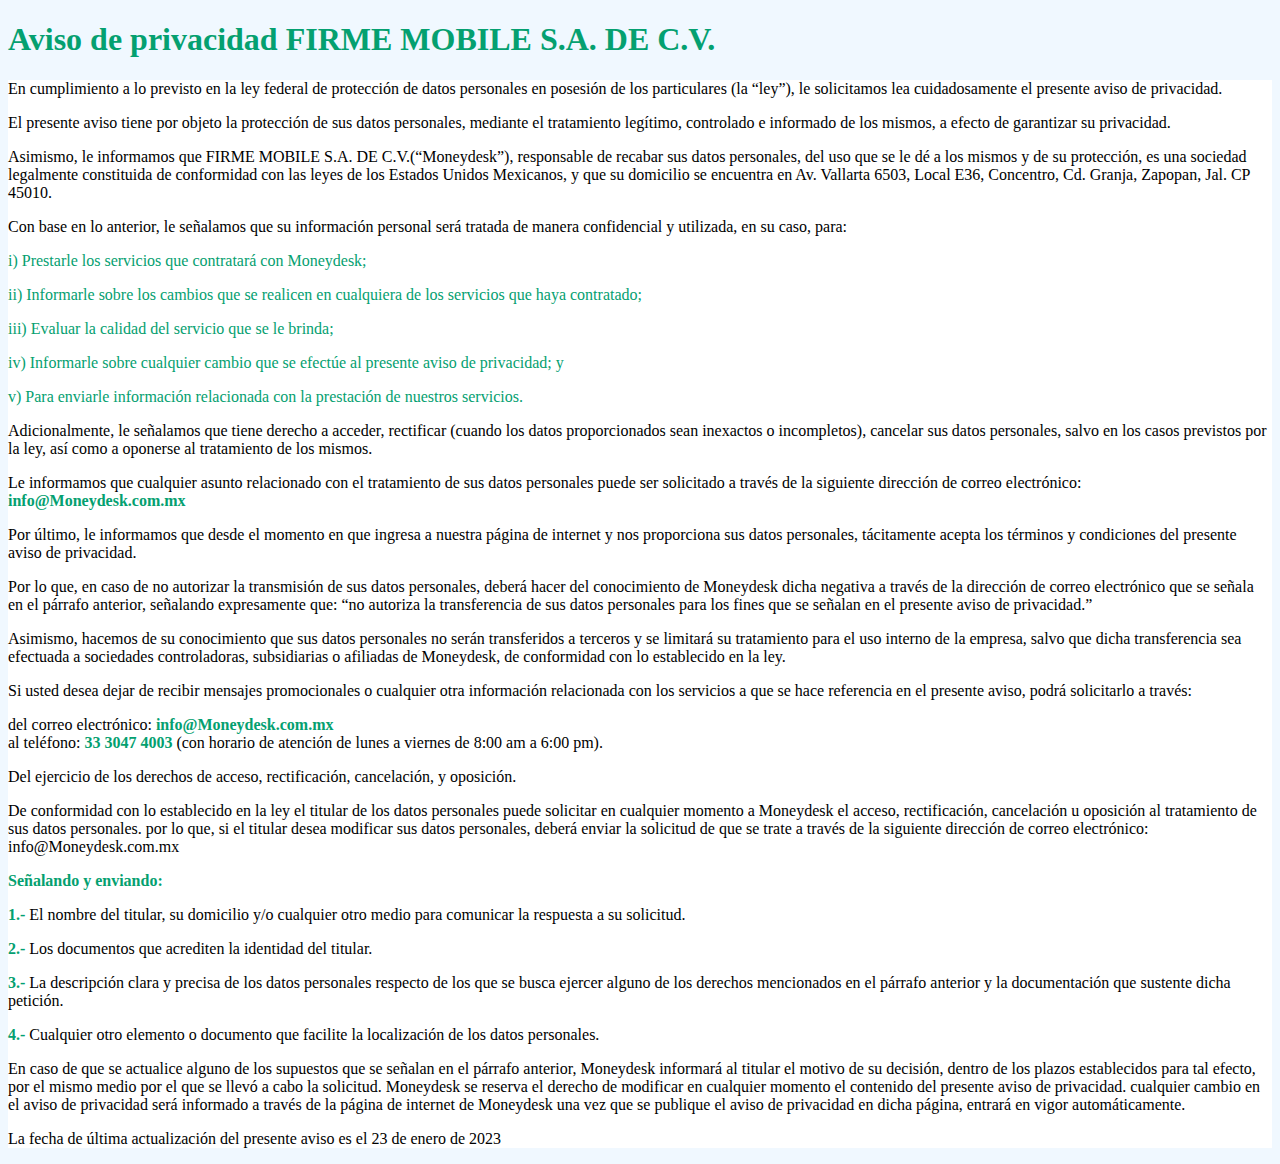
<file: html/Avisoprivacidad.html>
<!DOCTYPE html>
<html lang="en">

<head>
    <meta charset="UTF-8">
    <meta http-equiv="X-UA-Compatible" content="IE=edge">
    <meta name="viewport" content="width=device-width, initial-scale=1.0">
    <title>Aviso de privacidad Moneydesk</title>
    <link href="https://cdn.jsdelivr.net/npm/bootstrap@5.0.2/dist/css/bootstrap.min.css" rel="stylesheet"
        integrity="sha384-EVSTQN3/azprG1Anm3QDgpJLIm9Nao0Yz1ztcQTwFspd3yD65VohhpuuCOmLASjC" crossorigin="anonymous">
       <!--  <link rel="stylesheet" href="Css/Style.css"> -->
       <link rel="stylesheet" href="Vistas/Css/Style.css">
</head>

<body>
    <div class="container">
        <div class="row mt-5 justify-content-center">
            <div class="col-10 m-5 col-tittle">
                <h1 class="titulo">
                    <strong>Aviso de privacidad FIRME MOBILE S.A. DE C.V.</strong>
                </h1>
            </div>
        </div>
        <div class="row justify-content-center">
            <div class="col-11 p-4 col-parrafo rounded-1">
                <p>En cumplimiento a lo previsto en la ley federal de protección de datos personales en
                    posesión de los particulares (la “ley”), le solicitamos lea cuidadosamente el presente
                    aviso de privacidad. </p>

                <p>El presente aviso tiene por objeto la protección de sus datos personales, mediante
                    el tratamiento legítimo, controlado e informado de los mismos, a efecto de
                    garantizar su privacidad.</p>

                <p>Asimismo, le informamos que FIRME MOBILE S.A. DE C.V.(“Moneydesk”), responsable de
                    recabar sus datos personales, del uso que se le dé a los mismos y de su protección, es
                    una sociedad legalmente constituida de conformidad con las leyes de los Estados
                    Unidos Mexicanos, y que su domicilio se encuentra en Av. Vallarta 6503, Local E36,
                    Concentro, Cd. Granja, Zapopan, Jal. CP 45010.</p>

                <p>Con base en lo anterior, le señalamos que su información personal será tratada de
                    manera confidencial y utilizada, en su caso, para:
                </p>
                <p class="titulo">i) Prestarle los servicios que contratará con Moneydesk;</p>
                <p class="titulo">ii) Informarle sobre los cambios que se realicen en cualquiera de los servicios que
                    haya contratado;</p>
                <p class="titulo">iii) Evaluar la calidad del servicio que se le brinda;</p>
                <p class="titulo">iv) Informarle sobre cualquier cambio que se efectúe al presente aviso de privacidad;
                    y</p>
                <p class="titulo">v) Para enviarle información relacionada con la prestación de nuestros servicios.</p>
                <p>Adicionalmente, le señalamos que tiene derecho a acceder, rectificar (cuando los
                    datos proporcionados sean inexactos o incompletos), cancelar sus datos
                    personales, salvo en los casos previstos por la ley, así como a oponerse al
                    tratamiento de los mismos.</p>
                <p>Le informamos que cualquier asunto relacionado con el tratamiento de sus datos
                    personales puede ser solicitado a través de la siguiente dirección de correo
                    electrónico: <br>
                    <strong class="titulo">
                        info@Moneydesk.com.mx
                    </strong>
                </p>

                <p>Por último, le informamos que desde el momento en que ingresa a nuestra página de
                    internet y nos proporciona sus datos personales, tácitamente acepta los términos y
                    condiciones del presente aviso de privacidad.</p>
                <p>Por lo que, en caso de no autorizar la transmisión de sus datos personales, deberá
                    hacer del conocimiento de Moneydesk dicha negativa a través de la dirección de correo
                    electrónico que se señala en el párrafo anterior, señalando expresamente que:
                    “no autoriza la transferencia de sus datos personales para los fines que se señalan en el
                    presente aviso de privacidad.”</p>

                <p>Asimismo, hacemos de su conocimiento que sus datos personales no serán
                    transferidos a terceros y se limitará su tratamiento para el uso interno de la
                    empresa, salvo que dicha transferencia sea efectuada a sociedades controladoras,
                    subsidiarias o afiliadas de Moneydesk, de conformidad con lo establecido en la ley.</p>

                <p>Si usted desea dejar de recibir mensajes promocionales o cualquier otra información
                    relacionada con los servicios a que se hace referencia en el presente aviso, podrá
                    solicitarlo a través:</p>

                <p>del correo electrónico: <strong class="titulo">info@Moneydesk.com.mx</strong><br>
                    al teléfono: <strong class="titulo">33 3047 4003</strong> (con horario de atención de lunes a
                    viernes de 8:00 am a 6:00 pm).</p>
                <p>Del ejercicio de los derechos de acceso, rectificación, cancelación, y oposición.</p>
                <p>De conformidad con lo establecido en la ley el titular de los datos personales puede
                    solicitar en cualquier momento a Moneydesk el acceso, rectificación, cancelación u
                    oposición al tratamiento de sus datos personales. por lo que, si el titular desea
                    modificar sus datos personales, deberá enviar la solicitud de que se trate a través
                    de la siguiente dirección de correo electrónico:
                    info@Moneydesk.com.mx</p>
                <p class="titulo"><strong>Señalando y enviando:</strong></p>
                <p><strong class="titulo">1.-</strong> El nombre del titular, su domicilio y/o cualquier otro medio para
                    comunicar la
                    respuesta a su solicitud.</p>
                <p><strong class="titulo">2.-</strong> Los documentos que acrediten la identidad del titular.</p>
                <p><strong class="titulo">3.-</strong> La descripción clara y precisa de los datos personales respecto
                    de los que se busca
                    ejercer alguno de los derechos mencionados en el párrafo anterior y la documentación
                    que sustente dicha petición.</p>
                <p><strong class="titulo">4.-</strong> Cualquier otro elemento o documento que facilite la localización
                    de los datos
                    personales.</p>
                <p>En caso de que se actualice alguno de los supuestos que se señalan en el párrafo
                    anterior, Moneydesk informará al titular el motivo de su decisión, dentro de los plazos
                    establecidos para tal efecto, por el mismo medio por el que se llevó a cabo la
                    solicitud. Moneydesk se reserva el derecho de modificar en cualquier momento el
                    contenido del presente aviso de privacidad. cualquier cambio en el aviso de
                    privacidad será informado a través de la página de internet de Moneydesk una vez que
                    se publique el aviso de privacidad en dicha página, entrará en vigor
                    automáticamente.</p>
                <p>La fecha de última actualización del presente aviso es el 23 de enero de 2023</p>
            </div>
        </div>
        <div class="row m-5"></div>
    </div>

</body>

</html>
</file>
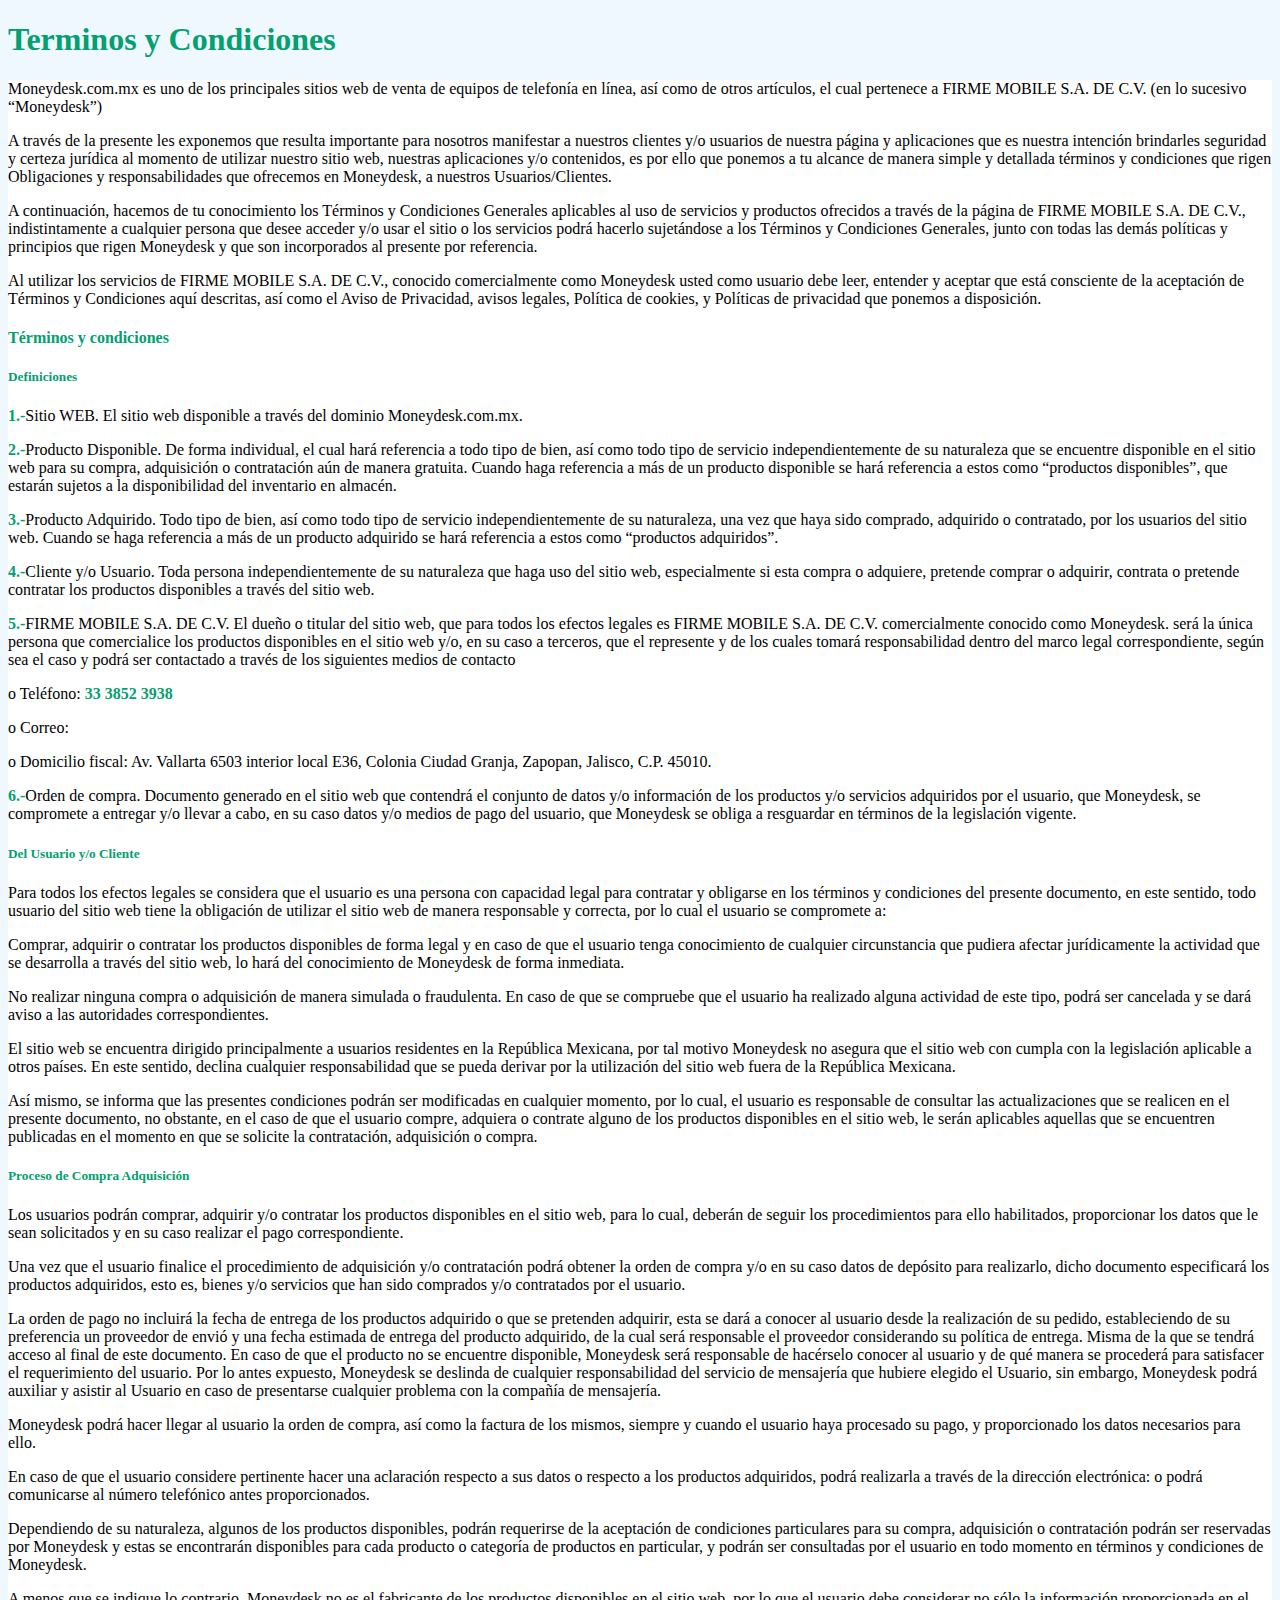
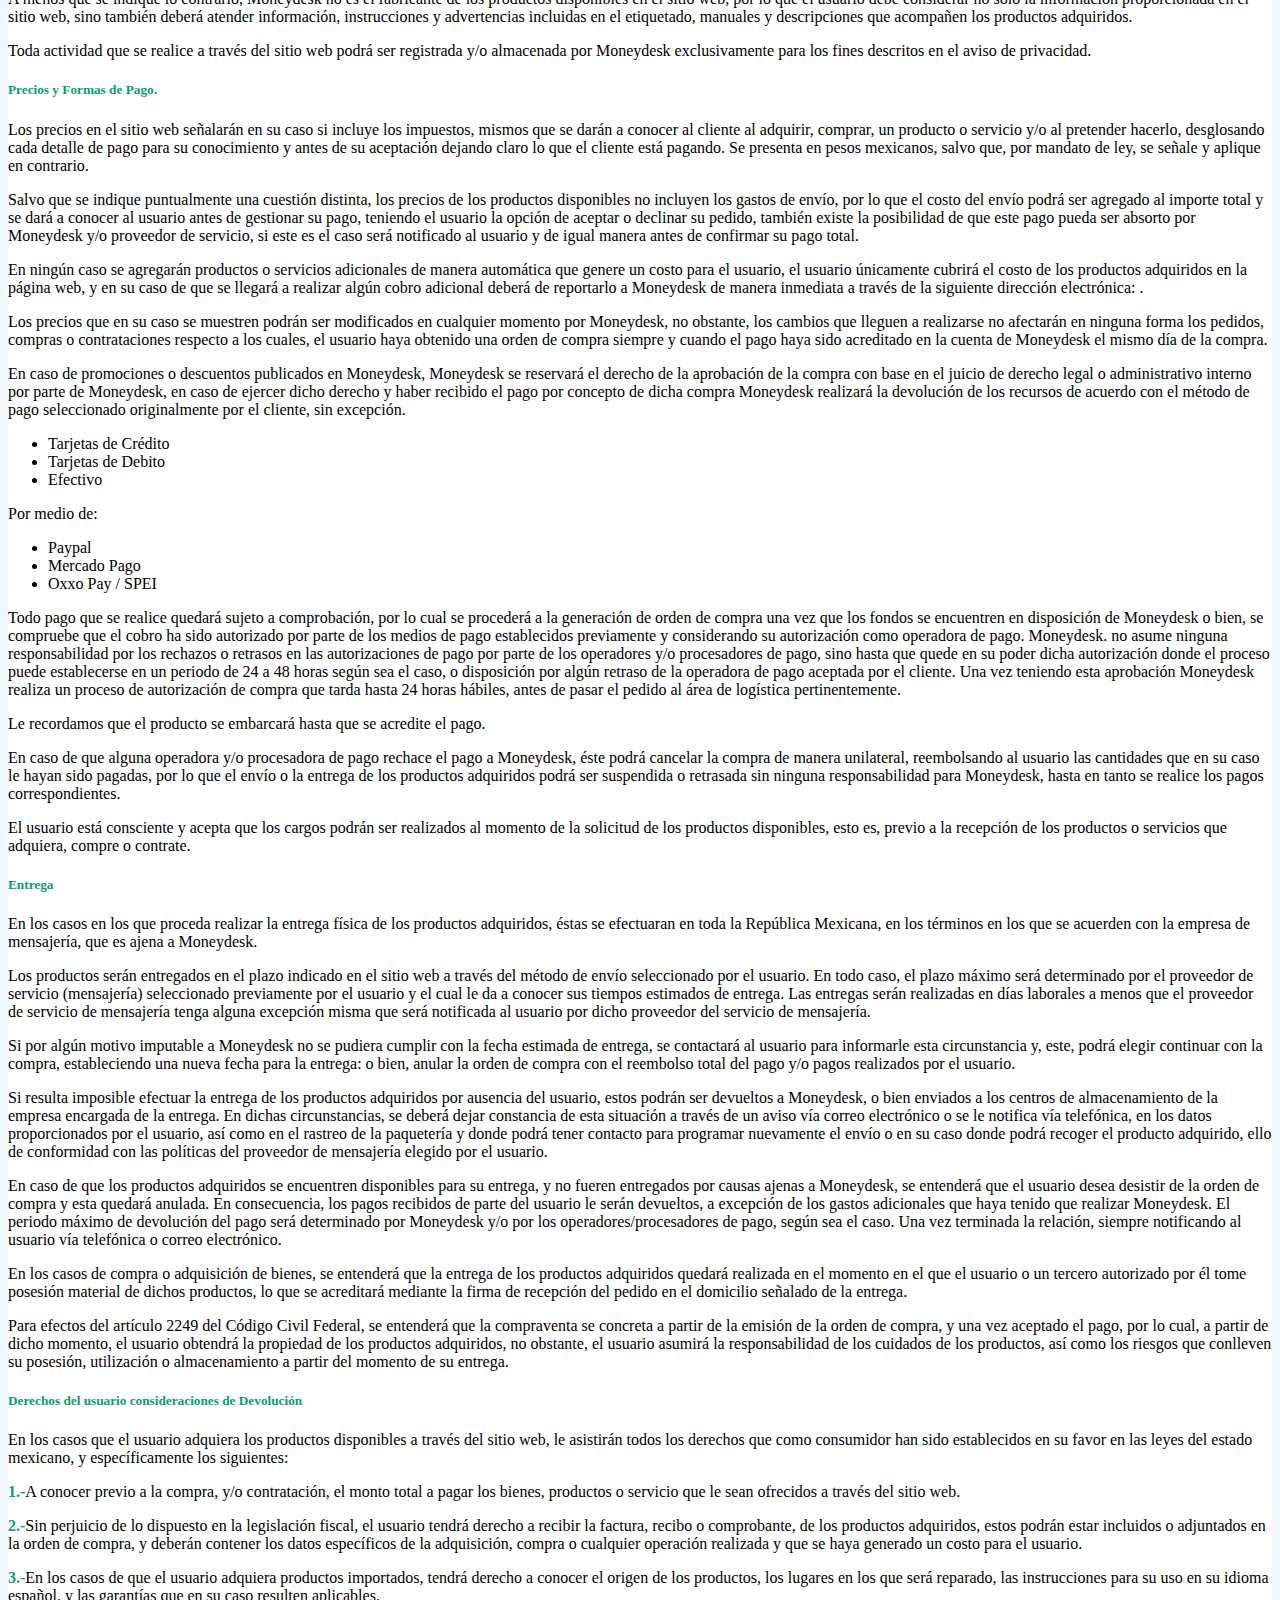
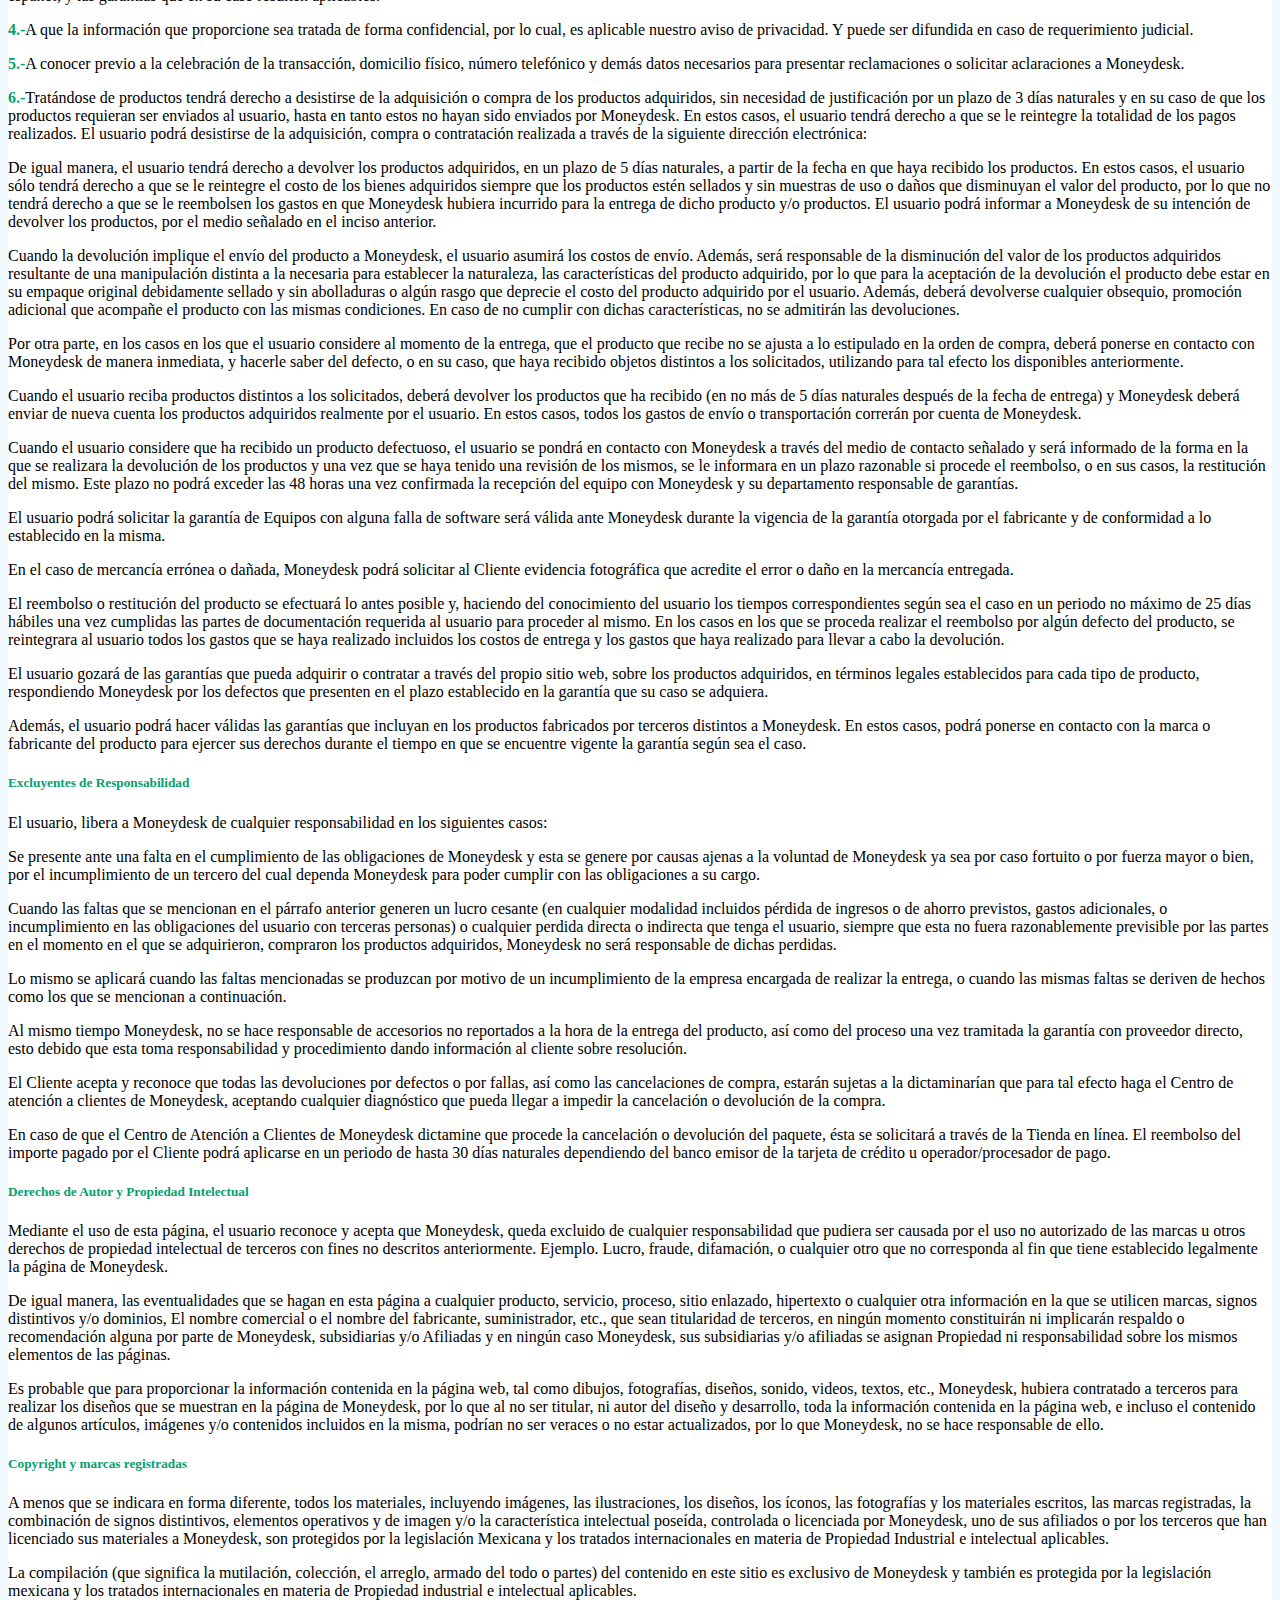
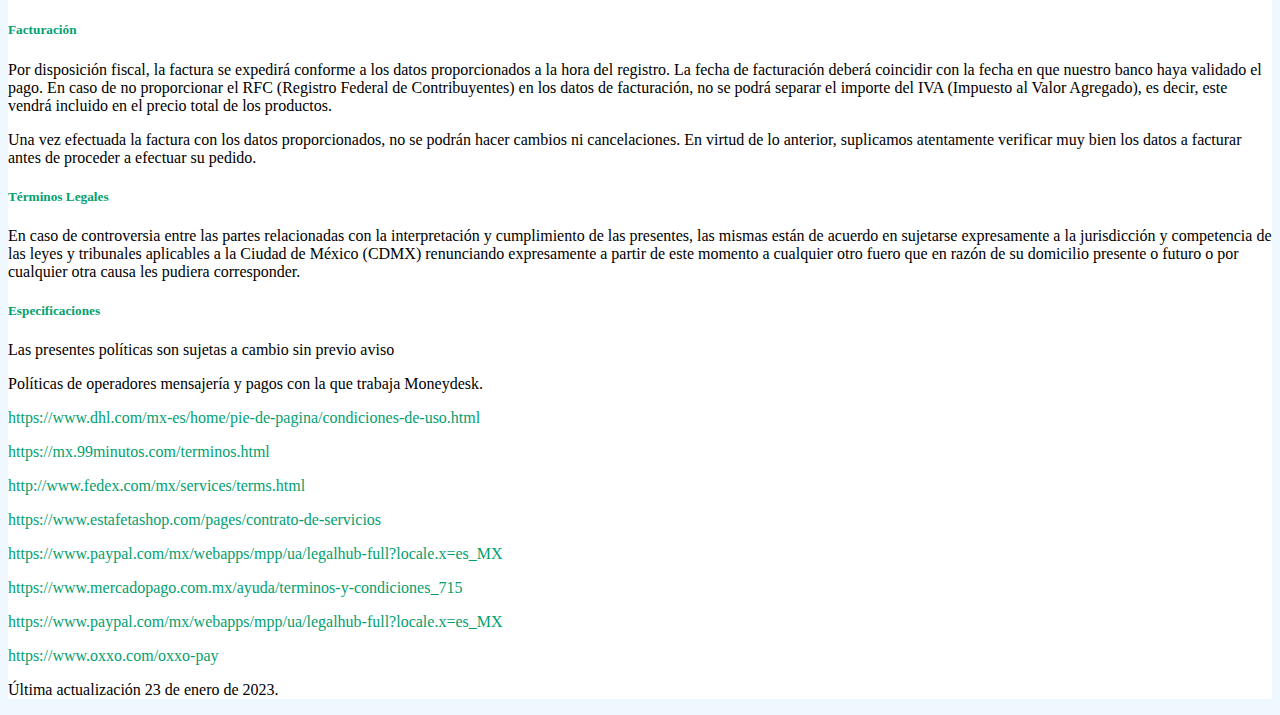
<file: html/terminosycondiciones.html>
<!DOCTYPE html>
<html lang="en">

<head>
    <meta charset="UTF-8">
    <meta http-equiv="X-UA-Compatible" content="IE=edge">
    <meta name="viewport" content="width=device-width, initial-scale=1.0">
    <title>Terminos y Condiciones</title>
    <link href="https://cdn.jsdelivr.net/npm/bootstrap@5.0.2/dist/css/bootstrap.min.css" rel="stylesheet"
        integrity="sha384-EVSTQN3/azprG1Anm3QDgpJLIm9Nao0Yz1ztcQTwFspd3yD65VohhpuuCOmLASjC" crossorigin="anonymous">

   <!--  <link rel="stylesheet" href="Css/Style.css"> -->
    <link rel="stylesheet" href="Vistas/Css/Style.css">
</head>

<body>
    <div class="container">
        <div class="row justify-content-center">
            <div class="col-5 m-5 col-tittle">
                <h1 class="titulo">
                    <strong>Terminos y Condiciones</strong>
                </h1>
            </div>
        </div>
        <div class="row justify-content-center">
            <div class="col-11 p-4 col-parrafo rounded">
                <p>Moneydesk.com.mx es uno de los principales sitios web de venta de equipos de telefonía en línea, así
                    como de otros artículos,
                    el cual pertenece a FIRME MOBILE  S.A. DE C.V. (en lo sucesivo “Moneydesk”)</p>
                <p>A través de la presente les exponemos que resulta importante para nosotros manifestar a nuestros
                    clientes y/o usuarios de
                    nuestra página y aplicaciones que es nuestra intención brindarles seguridad y certeza jurídica al
                    momento de utilizar
                    nuestro sitio web, nuestras aplicaciones y/o contenidos, es por ello que ponemos a tu alcance de
                    manera simple y detallada
                    términos y condiciones que rigen Obligaciones y responsabilidades que ofrecemos en Moneydesk, a
                    nuestros Usuarios/Clientes.</p>
                <p>A continuación, hacemos de tu conocimiento los Términos y Condiciones Generales aplicables al uso de
                    servicios y productos
                    ofrecidos a través de la página de FIRME MOBILE  S.A. DE C.V., indistintamente a cualquier persona
                    que desee acceder y/o usar el
                    sitio o los servicios podrá hacerlo sujetándose a los Términos y Condiciones Generales, junto con
                    todas las demás políticas
                    y principios que rigen Moneydesk y que son incorporados al presente por referencia.</p>

                <p>Al utilizar los servicios de FIRME MOBILE  S.A. DE C.V., conocido comercialmente como Moneydesk usted
                    como usuario debe leer, entender y
                    aceptar que está consciente de la aceptación de Términos y Condiciones aquí descritas, así como el
                    Aviso de Privacidad, avisos legales,
                    Política de cookies, y Políticas de privacidad que ponemos a disposición.</p>
                <h4 class="titulo">Términos y condiciones</h4>
                <h5 class="titulo">Definiciones</h5>
                <p><strong class="titulo">1.-</strong>Sitio WEB. El sitio web disponible a través del dominio
                    Moneydesk.com.mx.</p>
                <p><strong class="titulo">2.-</strong>Producto Disponible. De forma individual, el cual hará referencia
                    a todo tipo de bien, así como todo tipo de servicio
                    independientemente de su naturaleza que se encuentre disponible en el sitio web para su compra,
                    adquisición o contratación
                    aún de manera gratuita. Cuando haga referencia a más de un producto disponible se hará referencia a
                    estos como “productos disponibles”,
                    que estarán sujetos a la disponibilidad del inventario en almacén.</p>
                <p><strong class="titulo">3.-</strong>Producto Adquirido. Todo tipo de bien, así como todo tipo de
                    servicio independientemente de su naturaleza,
                    una vez que haya sido comprado, adquirido o contratado, por los usuarios del sitio web. Cuando se
                    haga referencia
                    a más de un producto adquirido se hará referencia a estos como “productos adquiridos”.</p>
                <p><strong class="titulo">4.-</strong>Cliente y/o Usuario. Toda persona independientemente de su
                    naturaleza que haga uso del sitio web, especialmente si esta
                    compra o adquiere, pretende comprar o adquirir, contrata o pretende contratar los productos
                    disponibles a través del sitio web.</p>
                <p><strong class="titulo">5.-</strong>FIRME MOBILE  S.A. DE C.V. El dueño o titular del sitio web, que
                    para todos los efectos legales es FIRME MOBILE  S.A. DE C.V.
                    comercialmente conocido como Moneydesk. será la única persona que comercialice los productos
                    disponibles en el sitio web y/o,
                    en su caso a terceros, que el represente y de los cuales tomará responsabilidad dentro del marco
                    legal correspondiente,
                    según sea el caso y podrá ser contactado a través de los siguientes medios de contacto</p>
                <p>o Teléfono: <strong class="titulo">33 3852 3938</strong></p>
                <p>o Correo:</p>
                <p>o Domicilio fiscal: Av. Vallarta 6503 interior local E36, Colonia Ciudad Granja, Zapopan, Jalisco,
                    C.P. 45010.</p>
                <p><strong class="titulo">6.-</strong>Orden de compra. Documento generado en el sitio web que contendrá
                    el conjunto de datos y/o información de los productos y/o
                    servicios adquiridos por el usuario, que Moneydesk, se compromete a entregar y/o llevar a cabo, en
                    su
                    caso datos y/o medios de pago del usuario,
                    que Moneydesk se obliga a resguardar en términos de la legislación vigente.</p>
                <h5 class="titulo">Del Usuario y/o Cliente</h5>
                <p>Para todos los efectos legales se considera que el usuario es una persona con capacidad legal para
                    contratar y
                    obligarse en los términos y condiciones del presente documento, en este sentido, todo usuario del
                    sitio web
                    tiene la obligación de utilizar el sitio web de manera responsable y correcta, por lo cual el
                    usuario se
                    compromete a:</p>
                <p>Comprar, adquirir o contratar los productos disponibles de forma legal y en caso de que el usuario
                    tenga
                    conocimiento de cualquier circunstancia que pudiera afectar jurídicamente la actividad que se
                    desarrolla a
                    través del sitio web, lo hará del conocimiento de Moneydesk de forma inmediata.</p>
                <p>No realizar ninguna compra o adquisición de manera simulada o fraudulenta. En caso de que se
                    compruebe que el
                    usuario ha realizado alguna actividad de este tipo, podrá ser cancelada y se dará aviso a las
                    autoridades
                    correspondientes.</p>
                <p>El sitio web se encuentra dirigido principalmente a usuarios residentes en la República Mexicana, por
                    tal motivo
                    Moneydesk no asegura que el sitio web con cumpla con la legislación aplicable a otros países. En
                    este
                    sentido,
                    declina cualquier responsabilidad que se pueda derivar por la utilización del sitio web fuera de la
                    República
                    Mexicana.</p>
                <p>Así mismo, se informa que las presentes condiciones podrán ser modificadas en cualquier momento, por
                    lo cual, el
                    usuario es responsable de consultar las actualizaciones que se realicen en el presente documento, no
                    obstante,
                    en el caso de que el usuario compre, adquiera o contrate alguno de los productos disponibles en el
                    sitio web, le
                    serán aplicables aquellas que se encuentren publicadas en el momento en que se solicite la
                    contratación,
                    adquisición o compra.</p>
                <h5 class="titulo">Proceso de Compra Adquisición</h5>
                <p>Los usuarios podrán comprar, adquirir y/o contratar los productos disponibles en el sitio web, para
                    lo cual,
                    deberán de seguir los procedimientos para ello habilitados, proporcionar los datos que le sean
                    solicitados y en
                    su caso realizar el pago correspondiente.</p>
                <p>Una vez que el usuario finalice el procedimiento de adquisición y/o contratación podrá obtener la
                    orden de compra
                    y/o en su caso datos de depósito para realizarlo, dicho documento especificará los productos
                    adquiridos, esto
                    es, bienes y/o servicios que han sido comprados y/o contratados por el usuario.</p>
                <p>La orden de pago no incluirá la fecha de entrega de los productos adquirido o que se pretenden
                    adquirir, esta se
                    dará a conocer al usuario desde la realización de su pedido, estableciendo de su preferencia un
                    proveedor de
                    envió y una fecha estimada de entrega del producto adquirido, de la cual será responsable el
                    proveedor
                    considerando su política de entrega. Misma de la que se tendrá acceso al final de este documento. En
                    caso de que
                    el producto no se encuentre disponible, Moneydesk será responsable de hacérselo conocer al usuario y
                    de
                    qué manera
                    se procederá para satisfacer el requerimiento del usuario. Por lo antes expuesto, Moneydesk se
                    deslinda
                    de
                    cualquier responsabilidad del servicio de mensajería que hubiere elegido el Usuario, sin embargo,
                    Moneydesk podrá
                    auxiliar y asistir al Usuario en caso de presentarse cualquier problema con la compañía de
                    mensajería.</p>
                <p>Moneydesk podrá hacer llegar al usuario la orden de compra, así como la factura de los mismos,
                    siempre y
                    cuando el
                    usuario haya procesado su pago, y proporcionado los datos necesarios para ello.</p>
                <p>En caso de que el usuario considere pertinente hacer una aclaración respecto a sus datos o respecto a
                    los
                    productos adquiridos, podrá realizarla a través de la dirección electrónica: o podrá
                    comunicarse al número telefónico antes proporcionados.</p>
                <p>Dependiendo de su naturaleza, algunos de los productos disponibles, podrán requerirse de la
                    aceptación de
                    condiciones particulares para su compra, adquisición o contratación podrán ser reservadas por
                    Moneydesk
                    y estas se
                    encontrarán disponibles para cada producto o categoría de productos en particular, y podrán ser
                    consultadas por
                    el usuario en todo momento en términos y condiciones de Moneydesk.</p>
                <p>A menos que se indique lo contrario, Moneydesk no es el fabricante de los productos disponibles en el
                    sitio web, por
                    lo que el usuario debe considerar no sólo la información proporcionada en el sitio web, sino también
                    deberá
                    atender información, instrucciones y advertencias incluidas en el etiquetado, manuales y
                    descripciones que
                    acompañen los productos adquiridos.</p>
                <p>Toda actividad que se realice a través del sitio web podrá ser registrada y/o almacenada por
                    Moneydesk
                    exclusivamente para los fines descritos en el aviso de privacidad.</p>
                <h5 class="titulo">Precios y Formas de Pago.</h5>
                <p>Los precios en el sitio web señalarán en su caso si incluye los impuestos, mismos que se darán a
                    conocer al
                    cliente al adquirir, comprar, un producto o servicio y/o al pretender hacerlo, desglosando cada
                    detalle de pago
                    para su conocimiento y antes de su aceptación dejando claro lo que el cliente está pagando. Se
                    presenta en pesos
                    mexicanos, salvo que, por mandato de ley, se señale y aplique en contrario.</p>
                <p>Salvo que se indique puntualmente una cuestión distinta, los precios de los productos disponibles no
                    incluyen los
                    gastos de envío, por lo que el costo del envío podrá ser agregado al importe total y se dará a
                    conocer al
                    usuario antes de gestionar su pago, teniendo el usuario la opción de aceptar o declinar su pedido,
                    también
                    existe la posibilidad de que este pago pueda ser absorto por Moneydesk y/o proveedor de servicio, si
                    este es el
                    caso será notificado al usuario y de igual manera antes de confirmar su pago total.</p>
                <p>En ningún caso se agregarán productos o servicios adicionales de manera automática que genere un
                    costo para el
                    usuario, el usuario únicamente cubrirá el costo de los productos adquiridos en la página web, y en
                    su caso de
                    que se llegará a realizar algún cobro adicional deberá de reportarlo a Moneydesk de manera inmediata
                    a
                    través de la
                    siguiente dirección electrónica: .</p>
                <p>Los precios que en su caso se muestren podrán ser modificados en cualquier momento por Moneydesk, no
                    obstante, los
                    cambios que lleguen a realizarse no afectarán en ninguna forma los pedidos, compras o contrataciones
                    respecto a
                    los cuales, el usuario haya obtenido una orden de compra siempre y cuando el pago haya sido
                    acreditado en la
                    cuenta de Moneydesk el mismo día de la compra.</p>
                <p>En caso de promociones o descuentos publicados en Moneydesk, Moneydesk se reservará el derecho de la
                    aprobación de la
                    compra con base en el juicio de derecho legal o administrativo interno por parte de Moneydesk, en
                    caso
                    de ejercer
                    dicho derecho y haber recibido el pago por concepto de dicha compra Moneydesk realizará la
                    devolución
                    de los
                    recursos de acuerdo con el método de pago seleccionado originalmente por el cliente, sin excepción.
                </p>
                <ul>
                    <li> Tarjetas de Crédito</li>
                    <li>Tarjetas de Debito</li>
                    <li>Efectivo</li>
                </ul>
                <p>Por medio de:</p>
                <ul>
                    <li>Paypal</li>
                    <li>Mercado Pago</li>
                    <li>Oxxo Pay / SPEI</li>
                </ul>
                <p>Todo pago que se realice quedará sujeto a comprobación, por lo cual se procederá a la generación de
                    orden de
                    compra una vez que los fondos se encuentren en disposición de Moneydesk o bien, se compruebe que el
                    cobro ha sido
                    autorizado por parte de los medios de pago establecidos previamente y considerando su autorización
                    como
                    operadora de pago. Moneydesk. no asume ninguna responsabilidad por los rechazos o retrasos en las
                    autorizaciones de
                    pago por parte de los operadores y/o procesadores de pago, sino hasta que quede en su poder dicha
                    autorización
                    donde el proceso puede establecerse en un periodo de 24 a 48 horas según sea el caso, o disposición
                    por algún
                    retraso de la operadora de pago aceptada por el cliente. Una vez teniendo esta aprobación Moneydesk
                    realiza un
                    proceso de autorización de compra que tarda hasta 24 horas hábiles, antes de pasar el pedido al área
                    de
                    logística pertinentemente.</p>
                <p>Le recordamos que el producto se embarcará hasta que se acredite el pago.</p>
                <p>En caso de que alguna operadora y/o procesadora de pago rechace el pago a Moneydesk, éste podrá
                    cancelar
                    la compra
                    de manera unilateral, reembolsando al usuario las cantidades que en su caso le hayan sido pagadas,
                    por lo que el
                    envío o la entrega de los productos adquiridos podrá ser suspendida o retrasada sin ninguna
                    responsabilidad para
                    Moneydesk, hasta en tanto se realice los pagos correspondientes.</p>
                <p>El usuario está consciente y acepta que los cargos podrán ser realizados al momento de la solicitud
                    de los
                    productos disponibles, esto es, previo a la recepción de los productos o servicios que adquiera,
                    compre o
                    contrate.</p>
                <h5 class="titulo">Entrega</h5>
                <p>En los casos en los que proceda realizar la entrega física de los productos adquiridos, éstas se
                    efectuaran en
                    toda la República Mexicana, en los términos en los que se acuerden con la empresa de mensajería, que
                    es ajena a
                    Moneydesk.</p>
                <p>Los productos serán entregados en el plazo indicado en el sitio web a través del método de envío
                    seleccionado por
                    el usuario. En todo caso, el plazo máximo será determinado por el proveedor de servicio (mensajería)
                    seleccionado previamente por el usuario y el cual le da a conocer sus tiempos estimados de entrega.
                    Las entregas
                    serán realizadas en días laborales a menos que el proveedor de servicio de mensajería tenga alguna
                    excepción
                    misma que será notificada al usuario por dicho proveedor del servicio de mensajería.</p>
                <p>Si por algún motivo imputable a Moneydesk no se pudiera cumplir con la fecha estimada de entrega, se
                    contactará al
                    usuario para informarle esta circunstancia y, este, podrá elegir continuar con la compra,
                    estableciendo una
                    nueva fecha para la entrega: o bien, anular la orden de compra con el reembolso total del pago y/o
                    pagos
                    realizados por el usuario.</p>
                <p>Si resulta imposible efectuar la entrega de los productos adquiridos por ausencia del usuario, estos
                    podrán ser
                    devueltos a Moneydesk, o bien enviados a los centros de almacenamiento de la empresa encargada de la
                    entrega. En
                    dichas circunstancias, se deberá dejar constancia de esta situación a través de un aviso vía correo
                    electrónico
                    o se le notifica vía telefónica, en los datos proporcionados por el usuario, así como en el rastreo
                    de la
                    paquetería y donde podrá tener contacto para programar nuevamente el envío o en su caso donde podrá
                    recoger el
                    producto adquirido, ello de conformidad con las políticas del proveedor de mensajería elegido por el
                    usuario.</p>
                <p>En caso de que los productos adquiridos se encuentren disponibles para su entrega, y no fueren
                    entregados por
                    causas ajenas a Moneydesk, se entenderá que el usuario desea desistir de la orden de compra y esta
                    quedará anulada.
                    En consecuencia, los pagos recibidos de parte del usuario le serán devueltos, a excepción de los
                    gastos
                    adicionales que haya tenido que realizar Moneydesk. El periodo máximo de devolución del pago será
                    determinado por
                    Moneydesk y/o por los operadores/procesadores de pago, según sea el caso. Una vez terminada la
                    relación, siempre
                    notificando al usuario vía telefónica o correo electrónico.</p>
                <p>En los casos de compra o adquisición de bienes, se entenderá que la entrega de los productos
                    adquiridos quedará
                    realizada en el momento en el que el usuario o un tercero autorizado por él tome posesión material
                    de dichos
                    productos, lo que se acreditará mediante la firma de recepción del pedido en el domicilio señalado
                    de la
                    entrega.</p>
                <p>Para efectos del artículo 2249 del Código Civil Federal, se entenderá que la compraventa se concreta
                    a partir de
                    la emisión de la orden de compra, y una vez aceptado el pago, por lo cual, a partir de dicho
                    momento, el usuario
                    obtendrá la propiedad de los productos adquiridos, no obstante, el usuario asumirá la
                    responsabilidad de los
                    cuidados de los productos, así como los riesgos que conlleven su posesión, utilización o
                    almacenamiento a partir
                    del momento de su entrega.</p>
                <h5 class="titulo">Derechos del usuario consideraciones de Devolución</h5>
                <p>En los casos que el usuario adquiera los productos disponibles a través del sitio web, le asistirán
                    todos los
                    derechos que como consumidor han sido establecidos en su favor en las leyes del estado mexicano, y
                    específicamente los siguientes:</p>
                <p><strong class="titulo">1.-</strong>A conocer previo a la compra, y/o contratación, el monto total a
                    pagar los bienes, productos o servicio que le
                    sean ofrecidos a través del sitio web.</p>
                <p><strong class="titulo">2.-</strong>Sin perjuicio de lo dispuesto en la legislación fiscal, el usuario
                    tendrá derecho a recibir la factura, recibo
                    o comprobante, de los productos adquiridos, estos podrán estar incluidos o adjuntados en la orden de
                    compra, y
                    deberán contener los datos específicos de la adquisición, compra o cualquier operación realizada y
                    que se haya
                    generado un costo para el usuario.</p>
                <p><strong class="titulo">3.-</strong>En los casos de que el usuario adquiera productos importados,
                    tendrá derecho a conocer el origen de los
                    productos, los lugares en los que será reparado, las instrucciones para su uso en su idioma español,
                    y las
                    garantías que en su caso resulten aplicables.</p>
                <p><strong class="titulo">4.-</strong>A que la información que proporcione sea tratada de forma
                    confidencial, por lo cual, es aplicable nuestro
                    aviso de privacidad. Y puede ser difundida en caso de requerimiento judicial.</p>
                <p><strong class="titulo">5.-</strong>A conocer previo a la celebración de la transacción, domicilio
                    físico, número telefónico y demás datos
                    necesarios para presentar reclamaciones o solicitar aclaraciones a Moneydesk.</p>
                <p><strong class="titulo">6.-</strong>Tratándose de productos tendrá derecho a desistirse de la
                    adquisición o compra de los productos adquiridos,
                    sin necesidad de justificación por un plazo de 3 días naturales y en su caso de que los productos
                    requieran ser
                    enviados al usuario, hasta en tanto estos no hayan sido enviados por Moneydesk. En estos casos, el
                    usuario tendrá
                    derecho a que se le reintegre la totalidad de los pagos realizados. El usuario podrá desistirse de
                    la
                    adquisición, compra o contratación realizada a través de la siguiente dirección electrónica:</p>
                <p>De igual manera, el usuario tendrá derecho a devolver los productos adquiridos, en un plazo de 5 días
                    naturales,
                    a partir de la fecha en que haya recibido los productos. En estos casos, el usuario sólo tendrá
                    derecho a que se
                    le reintegre el costo de los bienes adquiridos siempre que los productos estén sellados y sin
                    muestras de uso o
                    daños que disminuyan el valor del producto, por lo que no tendrá derecho a que se le reembolsen los
                    gastos en
                    que Moneydesk hubiera incurrido para la entrega de dicho producto y/o productos. El usuario podrá
                    informar a Moneydesk
                    de su intención de devolver los productos, por el medio señalado en el inciso anterior.
                </p>
                <p>Cuando la devolución implique el envío del producto a Moneydesk, el usuario asumirá los costos de
                    envío.
                    Además,
                    será responsable de la disminución del valor de los productos adquiridos resultante de una
                    manipulación distinta
                    a la necesaria para establecer la naturaleza, las características del producto adquirido, por lo que
                    para la
                    aceptación de la devolución el producto debe estar en su empaque original debidamente sellado y sin
                    abolladuras
                    o algún rasgo que deprecie el costo del producto adquirido por el usuario. Además, deberá devolverse
                    cualquier
                    obsequio, promoción adicional que acompañe el producto con las mismas condiciones. En caso de no
                    cumplir con
                    dichas características, no se admitirán las devoluciones.</p>
                <p>Por otra parte, en los casos en los que el usuario considere al momento de la entrega, que el
                    producto que recibe
                    no se ajusta a lo estipulado en la orden de compra, deberá ponerse en contacto con Moneydesk de
                    manera
                    inmediata, y
                    hacerle saber del defecto, o en su caso, que haya recibido objetos distintos a los solicitados,
                    utilizando para
                    tal efecto los disponibles anteriormente.</p>
                <p>Cuando el usuario reciba productos distintos a los solicitados, deberá devolver los productos que ha
                    recibido (en
                    no más de 5 días naturales después de la fecha de entrega) y Moneydesk deberá enviar de nueva cuenta
                    los productos
                    adquiridos realmente por el usuario. En estos casos, todos los gastos de envío o transportación
                    correrán por
                    cuenta de Moneydesk.</p>
                <p>Cuando el usuario considere que ha recibido un producto defectuoso, el usuario se pondrá en contacto
                    con Moneydesk a
                    través del medio de contacto señalado y será informado de la forma en la que se realizara la
                    devolución de los
                    productos y una vez que se haya tenido una revisión de los mismos, se le informara en un plazo
                    razonable si
                    procede el reembolso, o en sus casos, la restitución del mismo. Este plazo no podrá exceder las 48
                    horas una vez
                    confirmada la recepción del equipo con Moneydesk y su departamento responsable de garantías.</p>
                <p>El usuario podrá solicitar la garantía de Equipos con alguna falla de software será válida ante
                    Moneydesk durante la
                    vigencia de la garantía otorgada por el fabricante y de conformidad a lo establecido en la misma.
                </p>
                <p>En el caso de mercancía errónea o dañada, Moneydesk podrá solicitar al Cliente evidencia fotográfica
                    que
                    acredite el
                    error o daño en la mercancía entregada.</p>
                <p>El reembolso o restitución del producto se efectuará lo antes posible y, haciendo del conocimiento
                    del usuario
                    los tiempos correspondientes según sea el caso en un periodo no máximo de 25 días hábiles una vez
                    cumplidas las
                    partes de documentación requerida al usuario para proceder al mismo. En los casos en los que se
                    proceda realizar
                    el reembolso por algún defecto del producto, se reintegrara al usuario todos los gastos que se haya
                    realizado
                    incluidos los costos de entrega y los gastos que haya realizado para llevar a cabo la devolución.
                </p>
                <p>El usuario gozará de las garantías que pueda adquirir o contratar a través del propio sitio web,
                    sobre los
                    productos adquiridos, en términos legales establecidos para cada tipo de producto, respondiendo
                    Moneydesk por los
                    defectos que presenten en el plazo establecido en la garantía que su caso se adquiera.</p>
                <p>Además, el usuario podrá hacer válidas las garantías que incluyan en los productos fabricados por
                    terceros
                    distintos a Moneydesk. En estos casos, podrá ponerse en contacto con la marca o fabricante del
                    producto
                    para
                    ejercer sus derechos durante el tiempo en que se encuentre vigente la garantía según sea el caso.
                </p>
                <h5 class="titulo">Excluyentes de Responsabilidad</h5>
                <p>El usuario, libera a Moneydesk de cualquier responsabilidad en los siguientes casos:</p>
                <p>Se presente ante una falta en el cumplimiento de las obligaciones de Moneydesk y esta se genere por
                    causas
                    ajenas a la voluntad de Moneydesk ya sea por caso fortuito o por fuerza mayor o bien, por el
                    incumplimiento de un
                    tercero del cual dependa Moneydesk para poder cumplir con las obligaciones a su cargo.</p>
                <p>Cuando las faltas que se mencionan en el párrafo anterior generen un lucro cesante (en cualquier
                    modalidad
                    incluidos pérdida de ingresos o de ahorro previstos, gastos adicionales, o incumplimiento en las
                    obligaciones
                    del usuario con terceras personas) o cualquier perdida directa o indirecta que tenga el usuario,
                    siempre que
                    esta no fuera razonablemente previsible por las partes en el momento en el que se adquirieron,
                    compraron los
                    productos adquiridos, Moneydesk no será responsable de dichas perdidas.</p>
                <p>Lo mismo se aplicará cuando las faltas mencionadas se produzcan por motivo de un incumplimiento de la
                    empresa encargada de realizar la entrega, o cuando las mismas faltas se deriven de hechos como los
                    que se
                    mencionan a continuación.</p>
                <p>Al mismo tiempo Moneydesk, no se hace responsable de accesorios no reportados a la hora de la entrega
                    del
                    producto, así como del proceso una vez tramitada la garantía con proveedor directo, esto debido que
                    esta toma
                    responsabilidad y procedimiento dando información al cliente sobre resolución.</p>
                <p>El Cliente acepta y reconoce que todas las devoluciones por defectos o por fallas, así como las
                    cancelaciones de compra, estarán sujetas a la dictaminarían que para tal efecto haga el Centro de
                    atención a
                    clientes de Moneydesk, aceptando cualquier diagnóstico que pueda llegar a impedir la cancelación o
                    devolución de la
                    compra.</p>
                <p>En caso de que el Centro de Atención a Clientes de Moneydesk dictamine que procede la cancelación o
                    devolución
                    del paquete, ésta se solicitará a través de la Tienda en línea. El reembolso del importe pagado por
                    el Cliente
                    podrá aplicarse en un periodo de hasta 30 días naturales dependiendo del banco emisor de la tarjeta
                    de crédito u
                    operador/procesador de pago.</p>
                <h5 class="titulo">Derechos de Autor y Propiedad Intelectual</h5>
                <p>Mediante el uso de esta página, el usuario reconoce y acepta que Moneydesk, queda excluido de
                    cualquier
                    responsabilidad que pudiera ser causada por el uso no autorizado de las marcas u otros derechos de
                    propiedad
                    intelectual de terceros con fines no descritos anteriormente. Ejemplo. Lucro, fraude, difamación, o
                    cualquier
                    otro que no corresponda al fin que tiene establecido legalmente la página de Moneydesk.</p>
                <p>De igual manera, las eventualidades que se hagan en esta página a cualquier producto, servicio,
                    proceso,
                    sitio enlazado, hipertexto o cualquier otra información en la que se utilicen marcas, signos
                    distintivos y/o
                    dominios, El nombre comercial o el nombre del fabricante, suministrador, etc., que sean titularidad
                    de terceros,
                    en ningún momento constituirán ni implicarán respaldo o recomendación alguna por parte de Moneydesk,
                    subsidiarias
                    y/o Afiliadas y en ningún caso Moneydesk, sus subsidiarias y/o afiliadas se asignan Propiedad ni
                    responsabilidad
                    sobre los mismos elementos de las páginas.</p>
                <p>Es probable que para proporcionar la información contenida en la página web, tal como dibujos,
                    fotografías,
                    diseños, sonido, videos, textos, etc., Moneydesk, hubiera contratado a terceros para realizar los
                    diseños que se
                    muestran en la página de Moneydesk, por lo que al no ser titular, ni autor del diseño y desarrollo,
                    toda la
                    información contenida en la página web, e incluso el contenido de algunos artículos, imágenes y/o
                    contenidos
                    incluidos en la misma, podrían no ser veraces o no estar actualizados, por lo que Moneydesk, no se
                    hace responsable
                    de ello.</p>
                <h5 class="titulo">Copyright y marcas registradas</h5>
                <p>A menos que se indicara en forma diferente, todos los materiales, incluyendo imágenes, las
                    ilustraciones,
                    los diseños, los íconos, las fotografías y los materiales escritos, las marcas registradas, la
                    combinación de
                    signos distintivos, elementos operativos y de imagen y/o la característica intelectual poseída,
                    controlada o
                    licenciada por Moneydesk, uno de sus afiliados o por los terceros que han licenciado sus materiales
                    a Moneydesk, son
                    protegidos por la legislación Mexicana y los tratados internacionales en materia de Propiedad
                    Industrial e
                    intelectual aplicables.</p>
                <p>La compilación (que significa la mutilación, colección, el arreglo, armado del todo o partes) del
                    contenido en
                    este sitio es exclusivo de Moneydesk y también es protegida por la legislación mexicana y los
                    tratados
                    internacionales en materia de Propiedad industrial e intelectual aplicables.</p>
                <h5 class="titulo">Facturación</h5>
                <p>Por disposición fiscal, la factura se expedirá conforme a los datos proporcionados a la hora del
                    registro.
                    La fecha de facturación deberá coincidir con la fecha en que nuestro banco haya validado el pago. En
                    caso de no
                    proporcionar el RFC (Registro Federal de Contribuyentes) en los datos de facturación, no se podrá
                    separar el
                    importe del IVA (Impuesto al Valor Agregado), es decir, este vendrá incluido en el precio total de
                    los
                    productos.</p>
                <p>Una vez efectuada la factura con los datos proporcionados, no se podrán hacer cambios ni
                    cancelaciones. En
                    virtud de lo anterior, suplicamos atentamente verificar muy bien los datos a facturar antes de
                    proceder a
                    efectuar su pedido.</p>
                <h5 class="titulo">Términos Legales</h5>
                <p>En caso de controversia entre las partes relacionadas con la interpretación y cumplimiento de las
                    presentes, las mismas están de acuerdo en sujetarse expresamente a la jurisdicción y
                    competencia de las leyes y tribunales aplicables
                    a la Ciudad de México (CDMX) renunciando expresamente a partir de este momento a cualquier otro
                    fuero que en
                    razón de su domicilio presente o futuro o por cualquier otra causa les pudiera corresponder.</p>
                <h5 class="titulo">Especificaciones</h5>
                <p>Las presentes políticas son sujetas a cambio sin previo aviso</p>
                <p>Políticas de operadores mensajería y pagos con la que trabaja Moneydesk.</p>
                <p class="titulo">https://www.dhl.com/mx-es/home/pie-de-pagina/condiciones-de-uso.html</p>
                <p class="titulo">https://mx.99minutos.com/terminos.html</p>
                <p class="titulo">http://www.fedex.com/mx/services/terms.html</p>
                <p class="titulo">https://www.estafetashop.com/pages/contrato-de-servicios</p>
                <p class="titulo">https://www.paypal.com/mx/webapps/mpp/ua/legalhub-full?locale.x=es_MX</p>
                <p class="titulo">https://www.mercadopago.com.mx/ayuda/terminos-y-condiciones_715</p>
                <p class="titulo">https://www.paypal.com/mx/webapps/mpp/ua/legalhub-full?locale.x=es_MX </p>
                <p class="titulo">https://www.oxxo.com/oxxo-pay</p>
                <p>Última actualización 23 de enero de 2023.</p>
            </div>
        </div>
    </div>
</body>

</html>
</file>
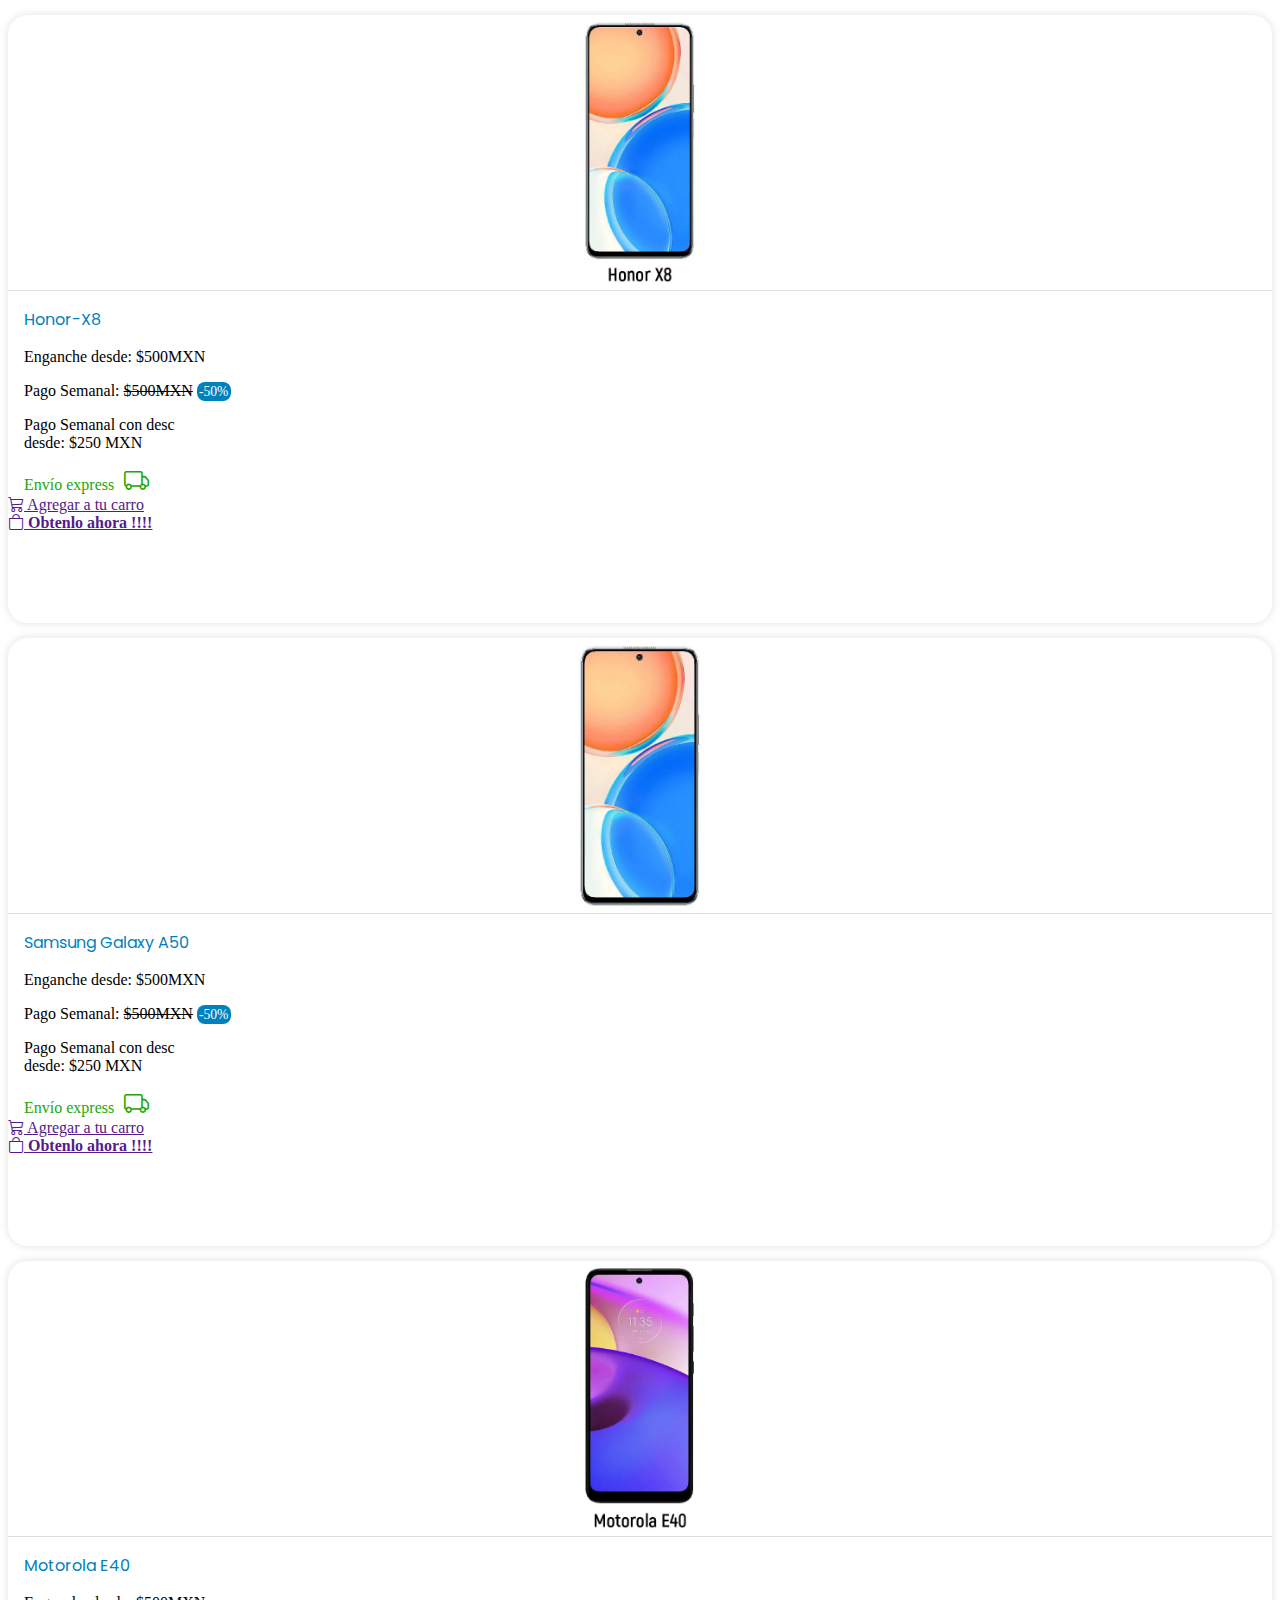
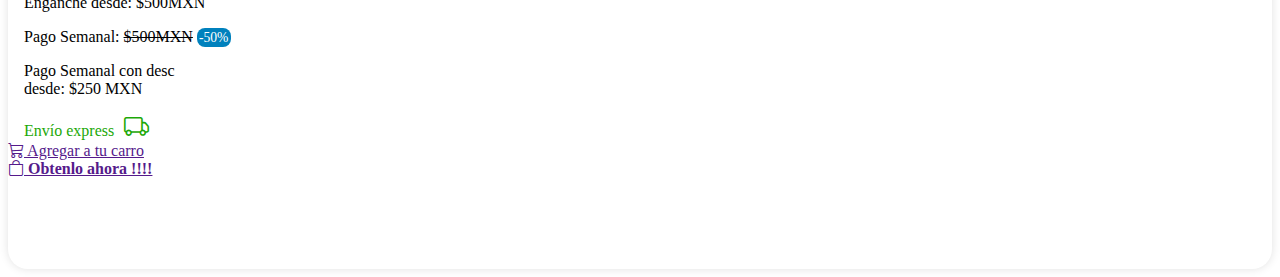
<file: html/Vistas/Componentes/card.html>
<!DOCTYPE html>
<html lang="en">
<style>
    /* seccion fuentes de google inicio*/
    @import url('https://fonts.googleapis.com/css2?family=Poppins&display=swap');

    /* seccion fuentes de google fin*/
    :root {
        /*  @import url('https://fonts.googleapis.com/css2?family=Poppins:wght@300&display=swap'); */
        /* colores primarios por financiera*/
        /* --color-primario: rgb(169, 6, 209); */
        --color-secundario: #cf2530;
        --color-terceario: #FFEC01;
        --color-suavizador-morado: #7658A5;
        --color-primario: #0081bd;
        --color-suavizador: #16BCE2;
        --color-background-white: hsl(0, 0%, 100%);
        --color-togler: rgba(28255, 129, 189);
        --color-verde: #1ca807;
        /* rojo */
    }

    /* -------------------tipo de card Columna 2 */
    .bold {
        font-size: 20px;
        font-weight: bold;
    }

    .card {
        margin-top: 15px;
        box-shadow: 0px 0px 10px rgba(0, 0, 0, 0.12);
        border-radius: 20px !important;
        height: 38rem;

    }


    .card:hover {
        box-shadow: 0px 0px 50px rgba(0, 0, 0, 0.12);
    }

    .card-body {
        border-top: 1px solid rgba(0, 0, 0, .125);
        padding: 0px 10px 0px 16px !important;

    }

    .card img {
        /*   border: #000000 solid 2px; */
        height: 275px;
        margin-left: auto;
        margin-right: auto;
    }

    .img-container {
        display: flex;
        justify-content: center;
        align-items: center;
    }


    .item-card {
        margin-top: 2px;
        margin-bottom: 0%;

    }

    .item-card .h4 {}

    .item-card .envio {
        /* color: var(--color-verde-whats); */
        color: var(--color-verde);
        /* color: rgb(0, 206, 28); */
        margin-bottom: 0%;

    }

    .item-card i {
        margin-left: 10px;
        font-size: 25px;
    }

    .item-card a {
        text-decoration: none;
    }

    .btn-card {
        width: 100%;
        background: var(--color-primario) !important;
        color: var(--color-background-white) !important;
        font-weight: bold !important;

    }



    .item-enganche {
        font-size: 25px;
    }

    .precio-lineado {
        text-decoration: line-through;
    }

    .item-descuento {
        background-color: var(--color-primario);
        color: var(--color-background-white);
        border-radius: 8px;
        font-size: .85rem;
        padding: 2px;
        padding-right: 3px;
    }

    .item-card .title-card {
        color: var(--color-primario);
        font-family: 'Poppins', sans-serif;
    }

    /* en esta seccion estan los estilos de los dos botones */
    /*     .btn-card-buy {
        height: 40px;
        text-align: center;
        text-decoration: none !important;
        color: var(--color-background-white) !important;
        background-color: var(--color-primario) !important;
        border-radius: 0px 0px 20px 20px !important;
        font-weight: bold !important;
    }

    .btn-card-buy:hover {
        color: var(--color-background-white) !important;
        background-color: var(--color-suavizador) !important;
    }

    .btn-card-Addtocar {
        border-radius: 0px !important;
        text-decoration: none;
        text-align: center;
        color: var(--color-background-white) !important;
        border: #000000 solid 2px;
        background-color: #efdf05 !important;
        font-weight: bold !important;
    }

    .btn-card-Addtocar:hover {
        color: var(--color-background-white) !important;
        background-color: #ffee00 !important;
    } */


    /* fin seccion de botones */


    .btn-card-buy {
        /* border: var(--color-primario) 1.5px solid !important; */
        border-top: 1px solid rgba(0, 0, 0, .125) !important;
        border-radius: 0% !important;
        border-radius: 0px 0px 20px 20px !important;
        font-weight: bold;

    }

    .btn-card-Addtocar {
        border: var() 1.5px solid !important;
        border-radius: 0px !important;
        border-top: 1px solid rgba(0, 0, 0, .125) !important;

    }

    .btn-card-buy:hover {
        border: var(--color-primario) 1.5px solid !important;
        border-radius: 0px 0px 20px 20px !important;
        color: var(--color-primario) !important;
    }

    .btn-card-Addtocar:hover {
        border: var(--color-primario) 1.5px solid !important;
        color: var(--color-primario) !important;
    }


    /* -------------------tipo de card Columna 2 */
    /* -------------------tipo de card Columna 3 */





    /* -------------------tipo de card Columna 3 */
</style>

<head>
    <meta charset="UTF-8">
    <meta http-equiv="X-UA-Compatible" content="IE=edge">
    <meta name="viewport" content="width=device-width, initial-scale=1.0">
    <title>Document</title>
    <link href="https://cdn.jsdelivr.net/npm/bootstrap@5.0.2/dist/css/bootstrap.min.css" rel="stylesheet"
        integrity="sha384-EVSTQN3/azprG1Anm3QDgpJLIm9Nao0Yz1ztcQTwFspd3yD65VohhpuuCOmLASjC" crossorigin="anonymous">
    <link rel="stylesheet" href="https://cdn.jsdelivr.net/npm/bootstrap-icons@1.10.3/font/bootstrap-icons.css">
</head>

<body>

    <div class="container-fluid">
        <div class="row">

            <div class="col-12 col-md-6 col-xl-3 col-xxl-2">
                <div class="card">
                    <div class="img-container">
                        <img src="../img/equipos-carrusel/Honor-X8.jpg" alt="" class="img-fluid m-auto;">
                    </div>
                    <div class="card-body">
                        <div class="item-card">
                            <!-- aqui se tiene que limitar a 30 caracteres -->
                            <p class="h4 title-card">Honor-X8</p>
                            <!--  <p class="h4 title-card">Samsung Galaxy A40 Lorem ipsum</p> -->
                            <p class="my-0">Enganche desde: <span class="h4">$500MXN</span></p>

                        </div>
                        <div class="item-card">
                            <p class=" m-0 d-inline">Pago Semanal: <span class="precio-lineado">$500MXN</span>
                                <span class="item-descuento">-50%</span>
                            </p>
                        </div>
                        <div class="item-card">
                            <p class="d-inline">Pago Semanal con desc <br>desde: <span class="h4">$250 MXN</span></p>
                        </div>
                        <div class="item-card">
                            <a href="">
                                <p class="envio">Envío express<i class="bi bi-truck"></i></p>
                            </a>
                        </div>
                    </div>
                    <a href="" class=" btn btn-card-Addtocar">
                        <div>
                            <i class="bi bi-cart3"></i> Agregar a tu carro
                        </div>
                    </a>
                    <a href="" class="btn btn-card-buy">
                        <div>
                            <i class="bi bi-bag"></i> Obtenlo ahora !!!!
                        </div>
                    </a>
                </div>
            </div>
            <div class="col-12 col-md-6 col-xl-3 col-xxl-2">
                <div class="card">
                    <div class="img-container">
                        <img src="../img/equipos-carrusel/Honor-X8-modificacion_tamaño.jpg" alt="" class="img-fluid">
                    </div>

                    <div class="card-body">
                        <div class="item-card">
                            <p class="h4 title-card">Samsung Galaxy A50</p>
                            <p class="my-0">Enganche desde: <span class="h4">$500MXN</span></p>

                        </div>
                        <div class="item-card">
                            <p class=" m-0 d-inline">Pago Semanal: <span class="precio-lineado">$500MXN</span>
                                <span class="item-descuento">-50%</span>
                            </p>
                        </div>
                        <div class="item-card">
                            <p class="d-inline">Pago Semanal con desc <br>desde: <span class="h4">$250 MXN</span></p>
                        </div>
                        <div class="item-card">
                            <a href="">
                                <p class="envio">Envío express<i class="bi bi-truck"></i></p>
                            </a>
                        </div>
                    </div>
                    <a href="" class=" btn btn-card-Addtocar">
                        <div>
                            <i class="bi bi-cart3"></i> Agregar a tu carro
                        </div>
                    </a>
                    <a href="" class="btn btn-card-buy">
                        <div>
                            <i class="bi bi-bag"></i> Obtenlo ahora !!!!
                        </div>
                    </a>
                </div>
            </div>
            <div class="col-12 col-md-6 col-xl-3 col-xxl-2">
                <div class="card">
                    <div class="img-container">
                        <img src="../img/equipos-carrusel/Motorola-e40.jpg" alt="" class="img-fluid">
                    </div>

                    <div class="card-body">
                        <div class="item-card">
                            <p class="h4 title-card">Motorola E40</p>
                            <p class="my-0">Enganche desde: <span class="h4">$500MXN</span></p>

                        </div>
                        <div class="item-card">
                            <p class=" m-0 d-inline">Pago Semanal: <span class="precio-lineado">$500MXN</span>
                                <span class="item-descuento">-50%</span>
                            </p>
                        </div>
                        <div class="item-card">
                            <p class="d-inline">Pago Semanal con desc <br>desde: <span class="h4">$250 MXN</span></p>
                        </div>
                        <div class="item-card">
                            <a href="">
                                <p class="envio">Envío express<i class="bi bi-truck"></i></p>
                            </a>
                        </div>
                    </div>
                    <a href="" class=" btn btn-card-Addtocar">
                        <div>
                            <i class="bi bi-cart3"></i> Agregar a tu carro
                        </div>
                    </a>
                    <a href="" class="btn btn-card-buy">
                        <div>
                            <i class="bi bi-bag"></i> Obtenlo ahora !!!!
                        </div>
                    </a>
                </div>
            </div>
        </div>
    </div>


</body>

</html>
</file>
<file: html/Vistas/Css/Style.css>
body,
.col-tittle {
    background-color: #F0F8FF;
}

.col-parrafo {
    background-color: #FFFFFF;
}

.titulo {
    color: #04A070;
}
</file>
